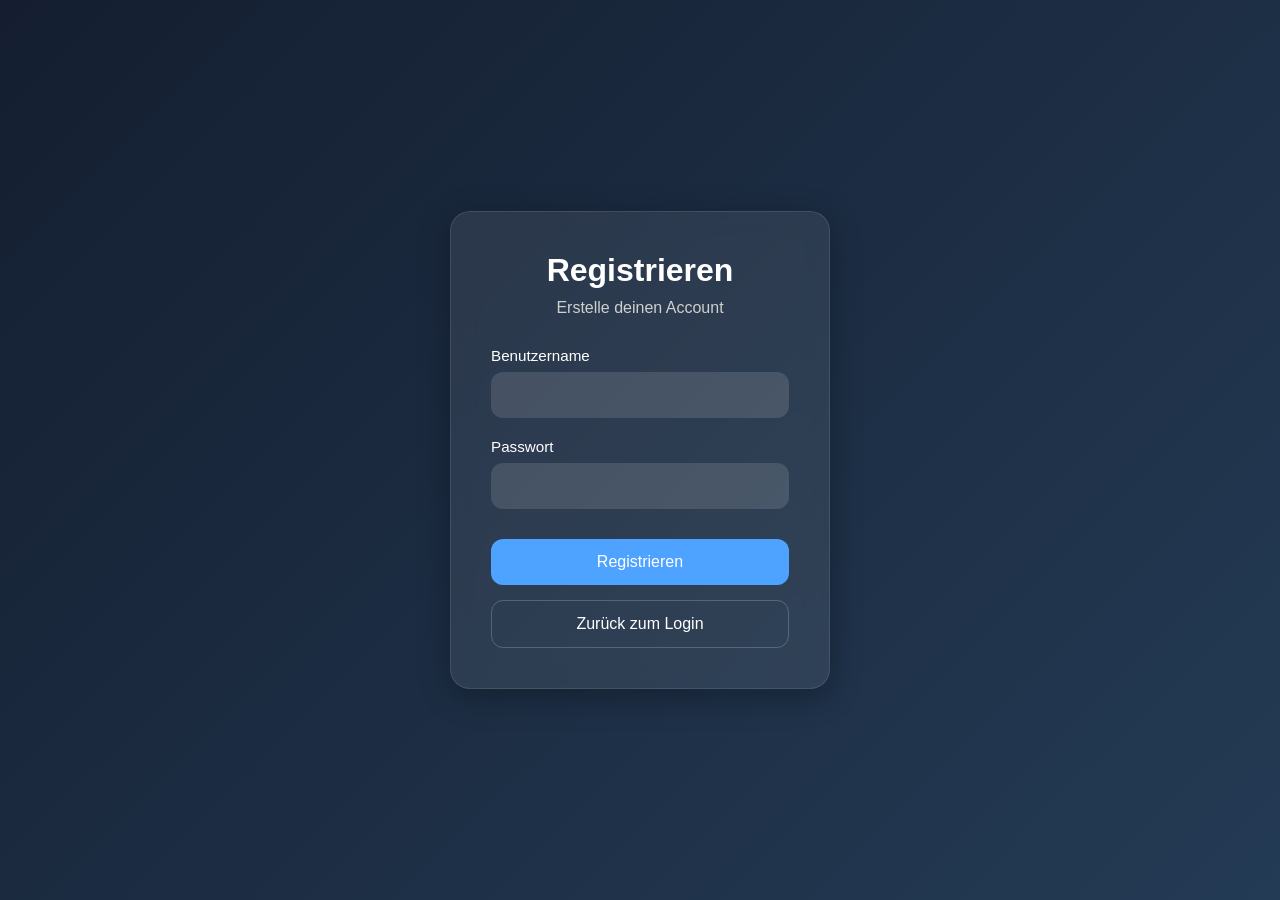
<file: frontend/Register.html>
<!DOCTYPE html>
<html lang="en">
<head>
    <meta charset="UTF-8">
    <meta name="viewport" content="width=device-width, initial-scale=1.0">
    <script src="static/js/register.js"></script>
    <link rel="stylesheet" href="static/css/style.css">
    <title>Registrieren</title>
</head>
<body>
<div class="container">
        <div class="card">

            <h1>Registrieren</h1>
            <p class="subtitle">Erstelle deinen Account</p>

            <form id="register-form">

                <div class="input-group">
                    <label for="username">Benutzername</label>
                    <input type="text" id="username" name="username" required>
                </div>

                <div class="input-group">
                    <label for="password">Passwort</label>
                    <input type="password" id="password" name="password" required>
                </div>

                <button type="submit" class="primary-btn">
                    Registrieren
                </button>

            </form>

            <button id="back-to-login" class="secondary-btn">
                Zurück zum Login
            </button>

        </div>
    </div>
</body>
</html>
</file>
<file: frontend/static/css/style.css>
* {
    margin: 0;
    padding: 0;
    box-sizing: border-box;
}

body {
    font-family: Arial, Helvetica, sans-serif;
    background: linear-gradient(135deg, #141e30, #243b55);
    min-height: 100vh;

    display: flex;
    justify-content: center;
    align-items: center;

    color: white;
}

.container {
    width: 100%;
    max-width: 420px;
    padding: 20px;
}

.card {
    background: rgba(255, 255, 255, 0.08);

    backdrop-filter: blur(12px);

    border: 1px solid rgba(255, 255, 255, 0.1);

    border-radius: 20px;

    padding: 40px;

    box-shadow:
        0 8px 32px rgba(0, 0, 0, 0.3);
}

h1 {
    font-size: 2rem;
    margin-bottom: 10px;
    text-align: center;
}

.subtitle {
    text-align: center;
    color: #cfcfcf;
    margin-bottom: 30px;
}

.input-group {
    margin-bottom: 20px;
}

label {
    display: block;
    margin-bottom: 8px;
    font-size: 0.95rem;
}

input {
    width: 100%;
    padding: 14px;

    border: none;
    border-radius: 12px;

    background: rgba(255, 255, 255, 0.12);

    color: white;

    font-size: 1rem;

    transition: 0.2s ease;
}

input:focus {
    outline: none;

    background: rgba(255, 255, 255, 0.18);

    box-shadow:
        0 0 0 2px #4da3ff;
}

button {
    width: 100%;
    padding: 14px;

    border: none;
    border-radius: 12px;

    font-size: 1rem;
    cursor: pointer;

    transition: 0.2s ease;
}

.primary-btn {
    background: #4da3ff;
    color: white;
    margin-top: 10px;
}

.primary-btn:hover {
    background: #3391f0;
    transform: translateY(-2px);
}

.secondary-btn {
    background: transparent;
    border: 1px solid rgba(255,255,255,0.2);

    color: white;

    margin-top: 15px;
}

.secondary-btn:hover {
    background: rgba(255,255,255,0.08);
}

::placeholder {
    color: rgba(255,255,255,0.6);
}
</file>
